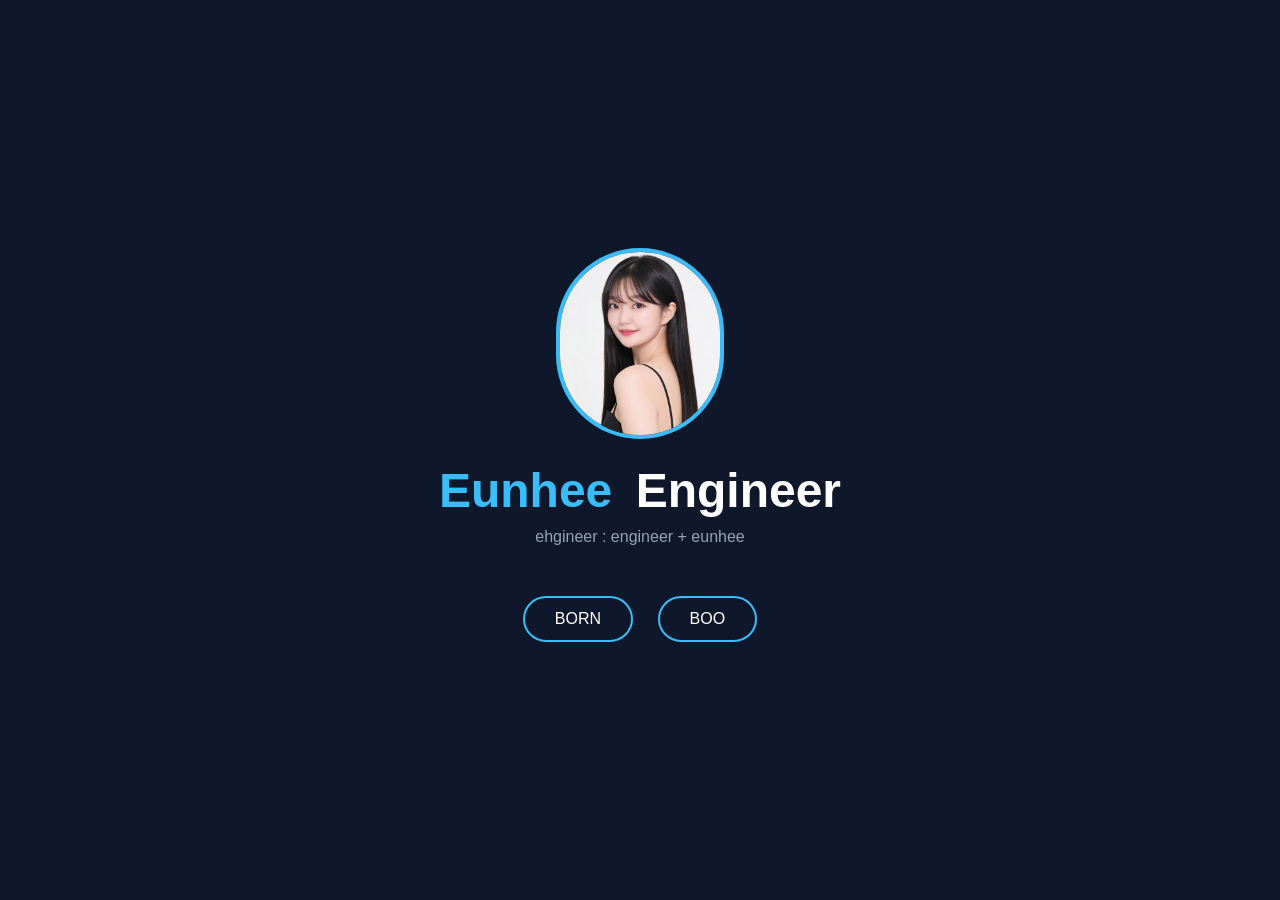
<file: index.html>
<!DOCTYPE html>
<html>
<head>
<meta charset="UTF-8">
<title>Eunhee Engineer</title>
<link rel="stylesheet" href="style.css">
</head>

<body>

<div class="container">

<img src="profile.jpg" class="profile">

<h1>
<span class="name">Eunhee</span>
<span class="engineer">Engineer</span>
</h1>

<p class="subtitle">
ehgineer : engineer + eunhee
</p>

<div class="buttons">

<a href="born.html" class="btn">BORN</a>
<a href="boo.html" class="btn">BOO</a>

</div>

</div>

</body>
</html>
</file>
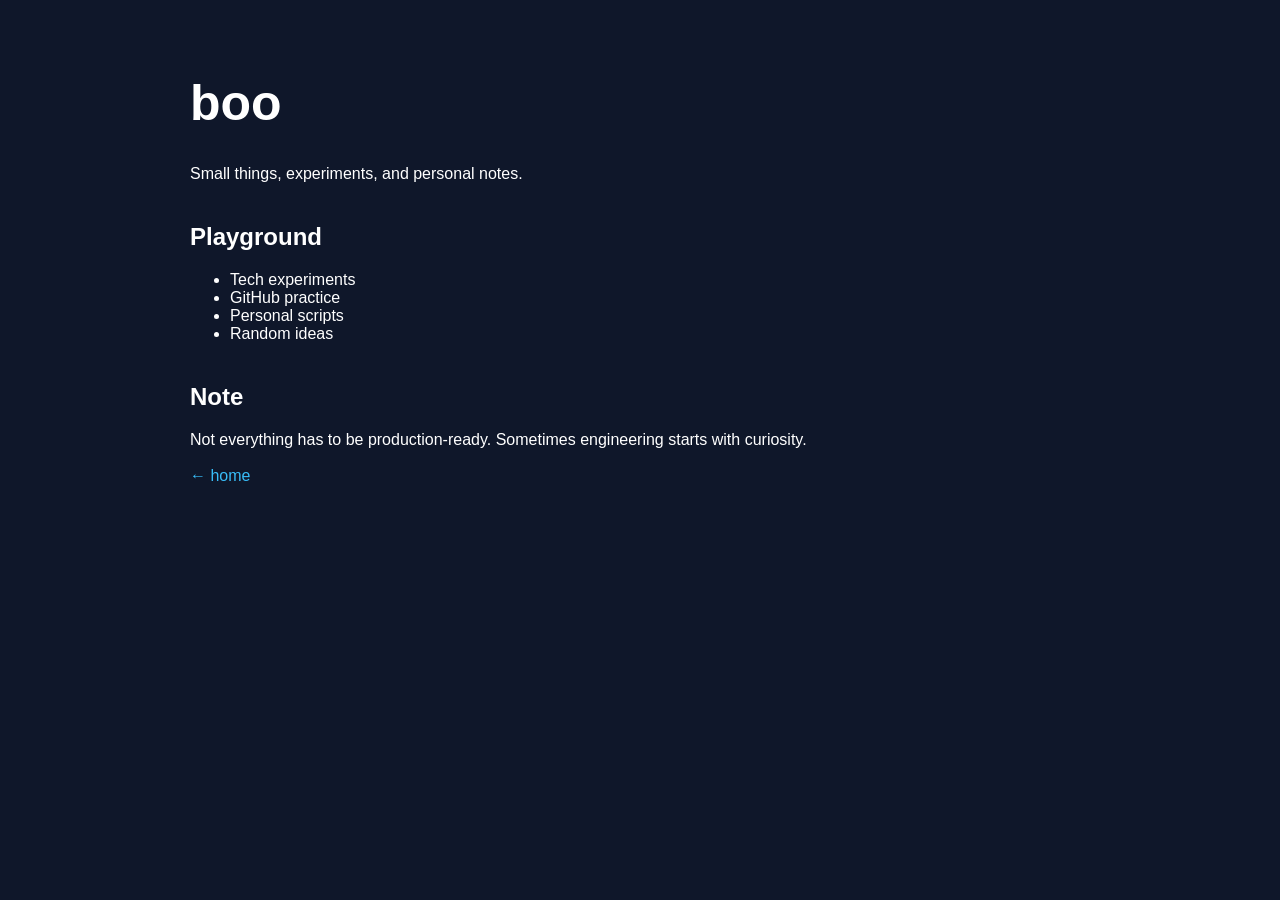
<file: boo.html>
<!DOCTYPE html>
<html lang="en">
<head>
<meta charset="UTF-8">
<title>boo</title>

<style>

body{
background:#0f172a;
color:white;
font-family:Arial;
max-width:900px;
margin:auto;
padding:40px;
}

h1{
font-size:50px;
}

.section{
margin-top:40px;
}

a{
color:#38bdf8;
text-decoration:none;
}

</style>
</head>

<body>

<h1>boo</h1>

<p>
Small things, experiments, and personal notes.
</p>

<div class="section">

<h2>Playground</h2>

<ul>
<li>Tech experiments</li>
<li>GitHub practice</li>
<li>Personal scripts</li>
<li>Random ideas</li>
</ul>

</div>

<div class="section">

<h2>Note</h2>

Not everything has to be production-ready.  
Sometimes engineering starts with curiosity.

</div>

<br>
<a href="index.html">← home</a>

</body>
</html>
</file>
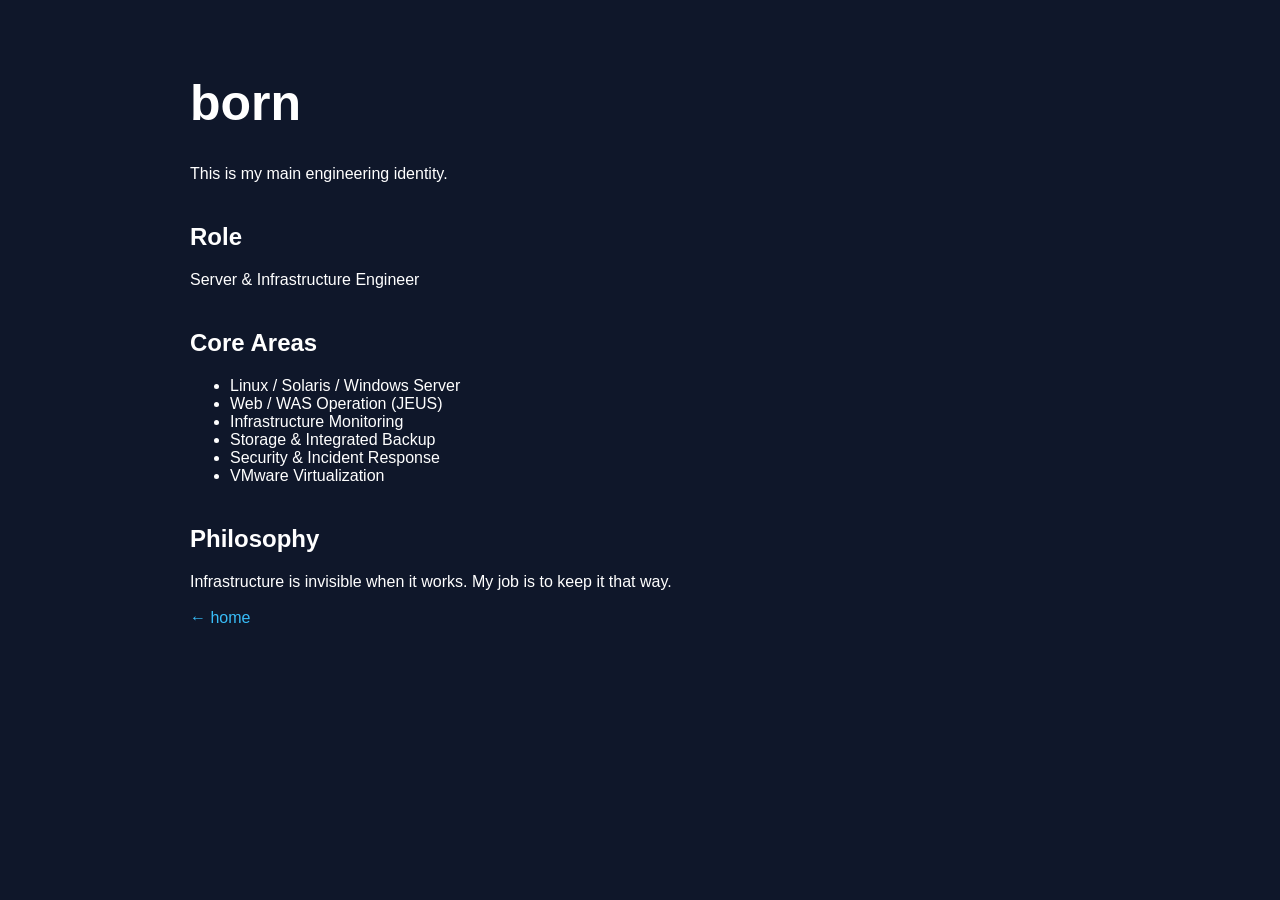
<file: born.html>
<!DOCTYPE html>
<html lang="en">
<head>
<meta charset="UTF-8">
<title>born</title>

<style>

body{
background:#0f172a;
color:white;
font-family:Arial;
max-width:900px;
margin:auto;
padding:40px;
}

h1{
font-size:50px;
}

.section{
margin-top:40px;
}

a{
color:#38bdf8;
text-decoration:none;
}

</style>
</head>

<body>

<h1>born</h1>

<p>
This is my main engineering identity.
</p>

<div class="section">

<h2>Role</h2>

Server & Infrastructure Engineer

</div>

<div class="section">

<h2>Core Areas</h2>

<ul>
<li>Linux / Solaris / Windows Server</li>
<li>Web / WAS Operation (JEUS)</li>
<li>Infrastructure Monitoring</li>
<li>Storage & Integrated Backup</li>
<li>Security & Incident Response</li>
<li>VMware Virtualization</li>
</ul>

</div>

<div class="section">

<h2>Philosophy</h2>

Infrastructure is invisible when it works.  
My job is to keep it that way.

</div>

<br>
<a href="index.html">← home</a>

</body>
</html>
</file>
<file: style.css>
body{
background:#0f172a;
color:white;
font-family:Arial;
display:flex;
justify-content:center;
align-items:center;
height:100vh;
margin:0;
}

.container{
text-align:center;
}

.profile{
width:160px;
border-radius:100px;
margin-bottom:20px;
border:4px solid #38bdf8;
}

h1{
font-size:48px;
margin:0;
}

.name{
color:#38bdf8;
}

.engineer{
color:white;
margin-left:10px;
}

.subtitle{
margin-top:10px;
color:#94a3b8;
}

.buttons{
margin-top:40px;
}

.btn{
text-decoration:none;
color:white;
border:2px solid #38bdf8;
padding:12px 30px;
margin:10px;
display:inline-block;
border-radius:30px;
transition:0.3s;
}

.btn:hover{
background:#38bdf8;
color:black;
}
</file>
